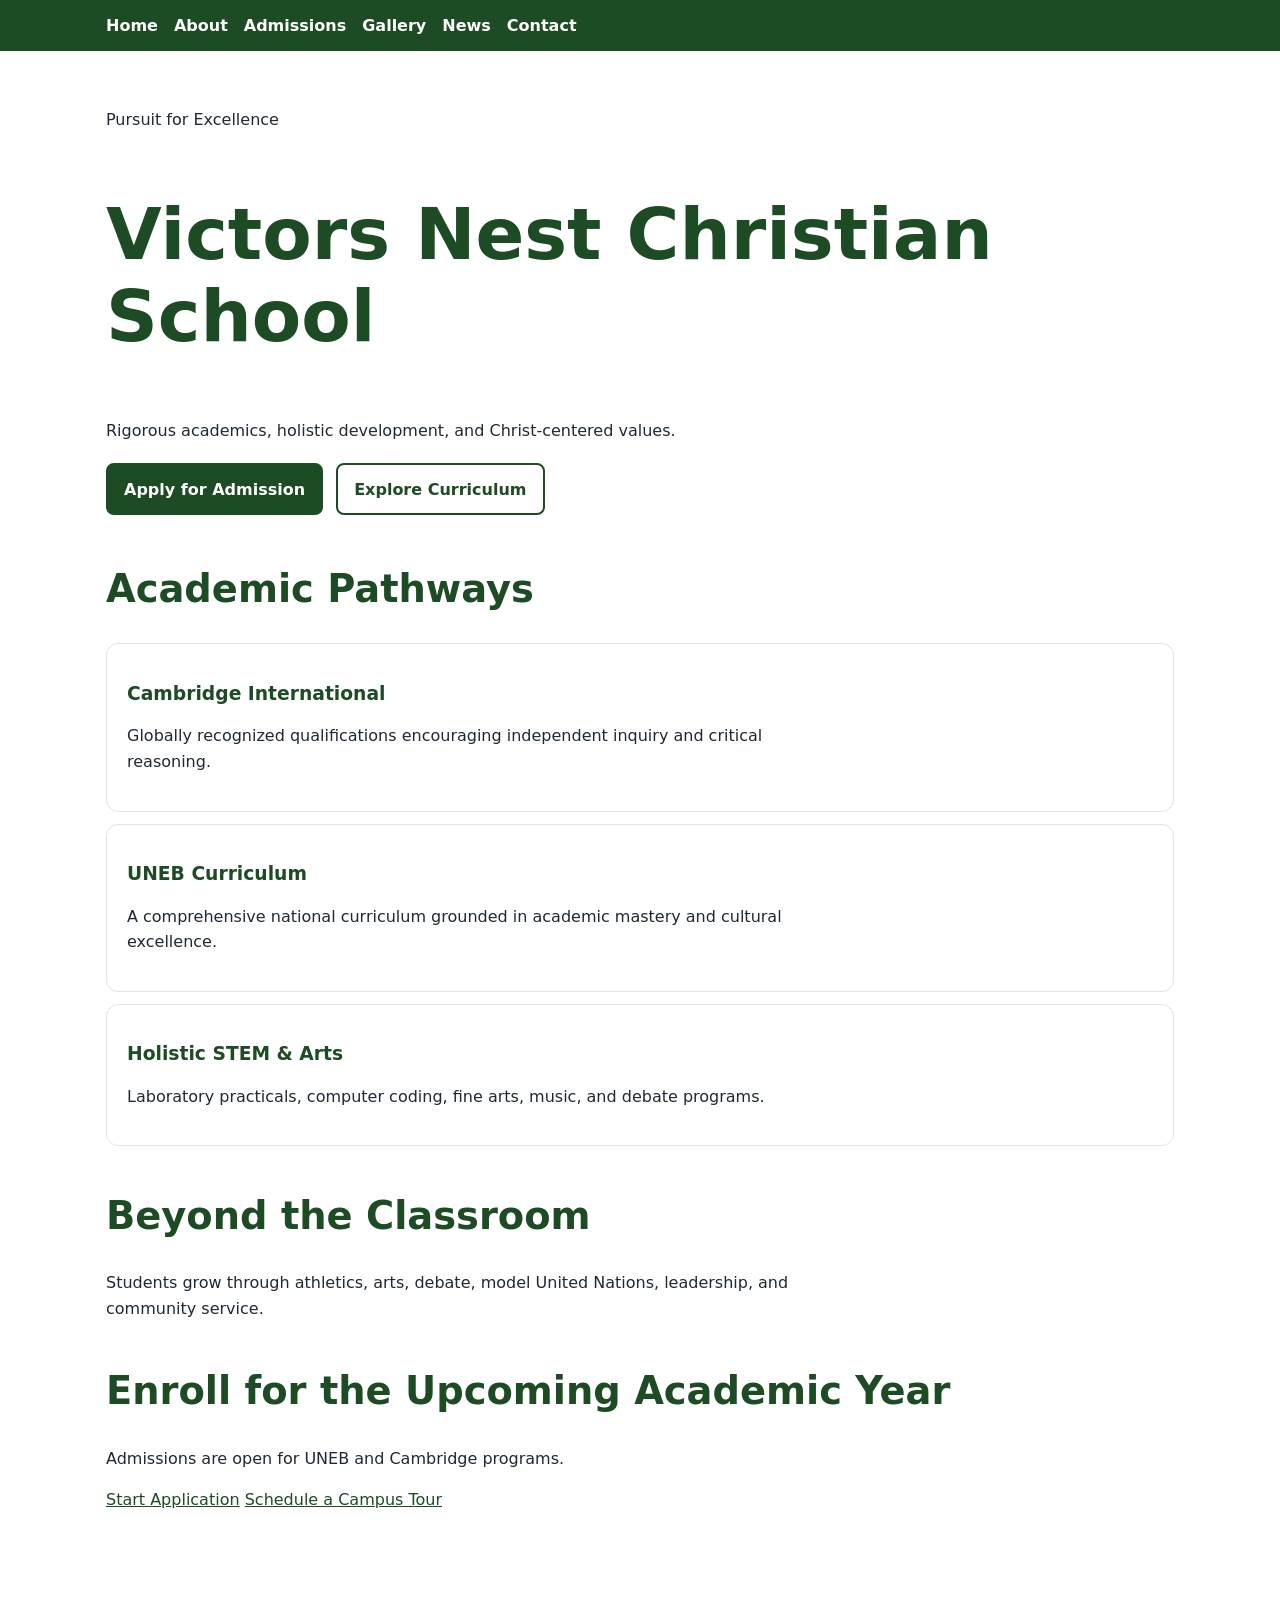
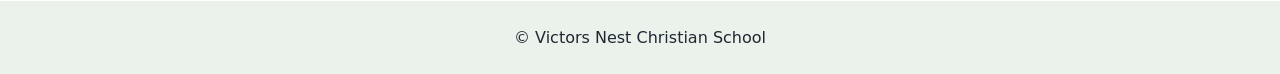
<file: index.html>
<!doctype html>
<html lang="en">
<head>
  <meta charset="utf-8">
  <meta name="viewport" content="width=device-width, initial-scale=1">
  <title>Victors Nest Christian School</title>
  <meta name="description" content="Victors Nest Christian School — academic excellence and Christ-centered growth.">
  <link rel="stylesheet" href="assets/style.css">
</head>
<body>
  <header>
    <nav aria-label="Main navigation">
      <a href="index.html">Home</a>
      <a href="about.html">About</a>
      <a href="admission.html">Admissions</a>
      <a href="gallery.html">Gallery</a>
      <a href="news.html">News</a>
      <a href="contact.html">Contact</a>
    </nav>
  </header>

  <main>
    <section>
      <p>Pursuit for Excellence</p>
      <h1>Victors Nest Christian School</h1>
      <p>Rigorous academics, holistic development, and Christ-centered values.</p>
      <a href="admission.html">Apply for Admission</a>
      <a href="#curriculum">Explore Curriculum</a>
    </section>

    <section id="curriculum">
      <h2>Academic Pathways</h2>
      <article>
        <h3>Cambridge International</h3>
        <p>Globally recognized qualifications encouraging independent inquiry and critical reasoning.</p>
      </article>
      <article>
        <h3>UNEB Curriculum</h3>
        <p>A comprehensive national curriculum grounded in academic mastery and cultural excellence.</p>
      </article>
      <article>
        <h3>Holistic STEM &amp; Arts</h3>
        <p>Laboratory practicals, computer coding, fine arts, music, and debate programs.</p>
      </article>
    </section>

    <section>
      <h2>Beyond the Classroom</h2>
      <p>Students grow through athletics, arts, debate, model United Nations, leadership, and community service.</p>
    </section>

    <section>
      <h2>Enroll for the Upcoming Academic Year</h2>
      <p>Admissions are open for UNEB and Cambridge programs.</p>
      <a href="admission.html">Start Application</a>
      <a href="contact.html">Schedule a Campus Tour</a>
    </section>
  </main>

  <footer>
    <p>&copy; Victors Nest Christian School</p>
  </footer>
</body>
</html>
</file>
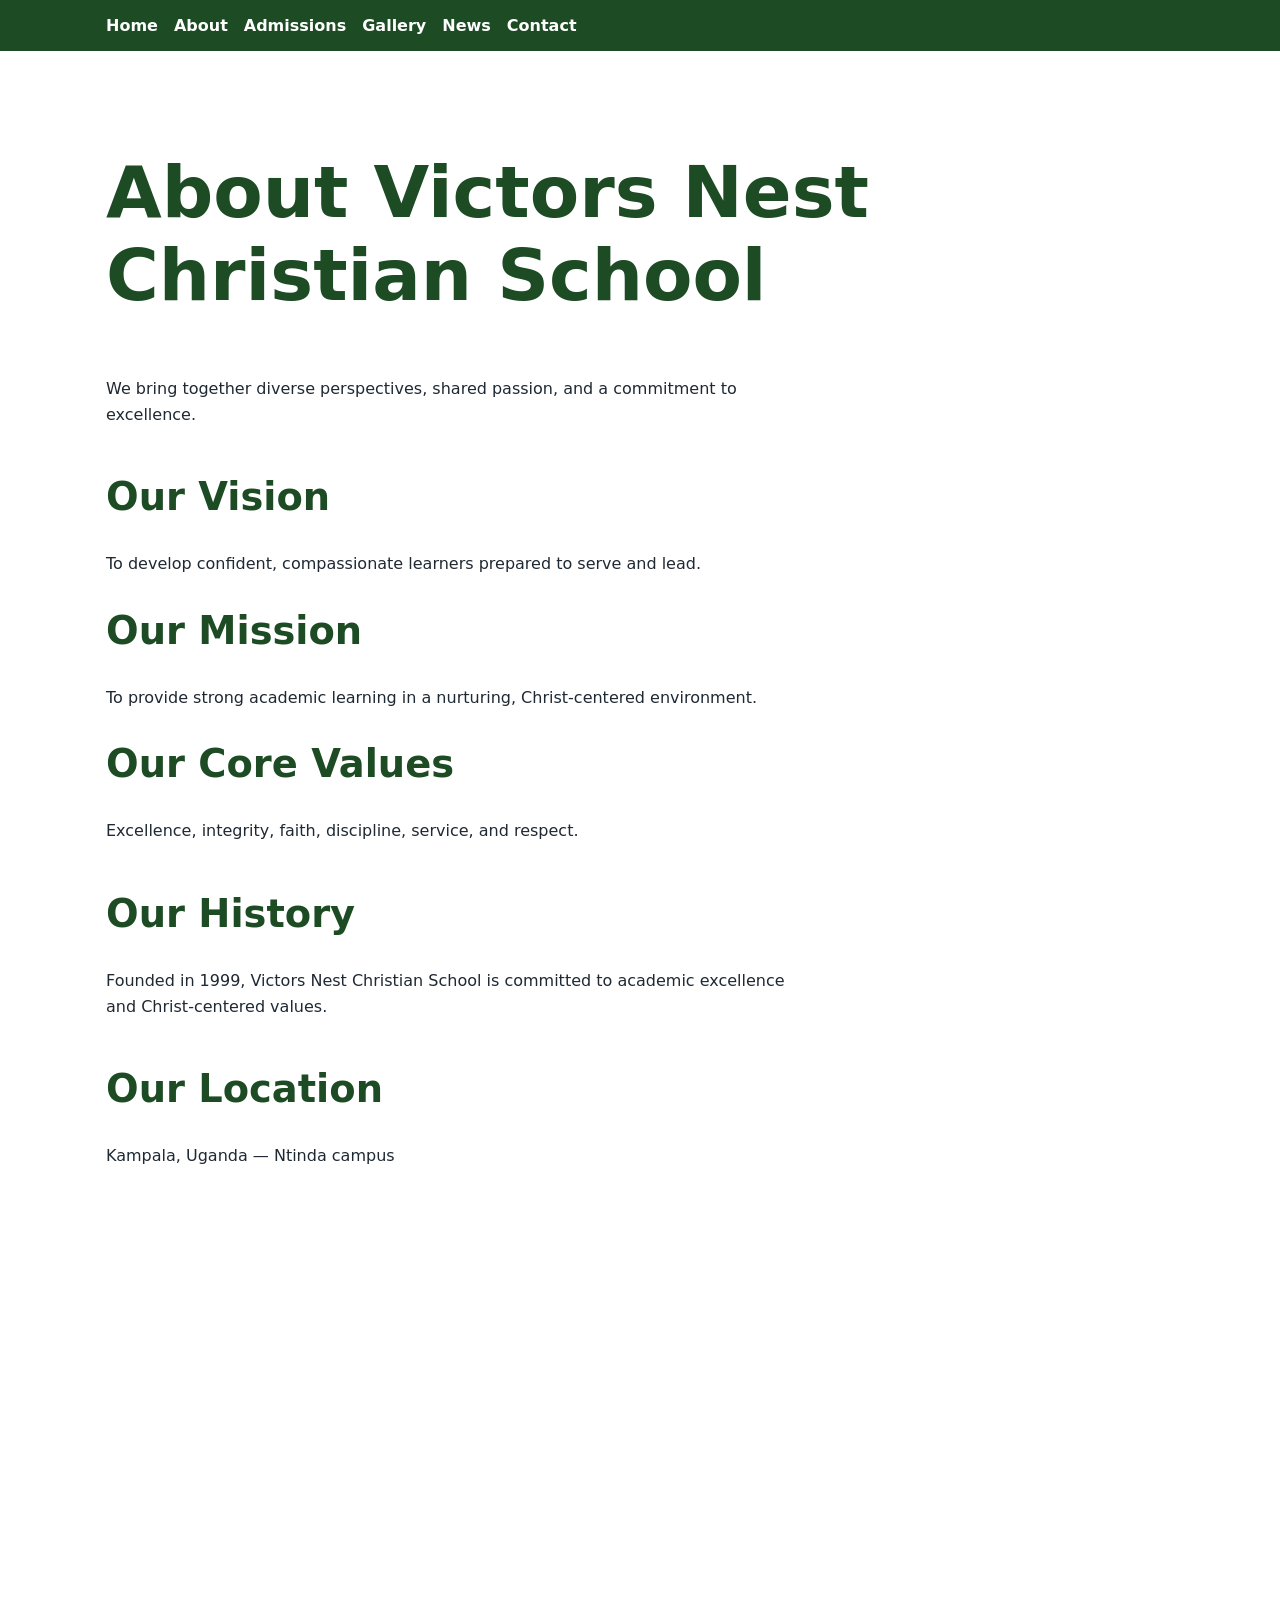
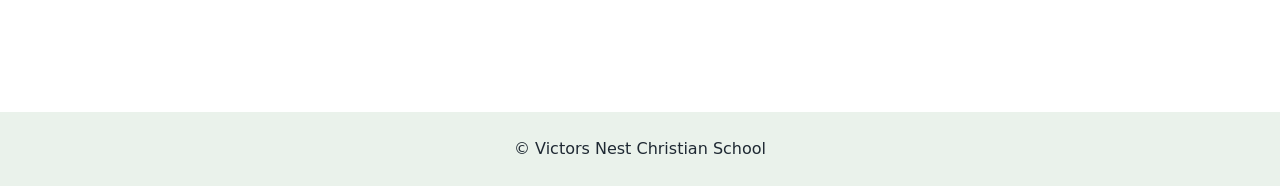
<file: about.html>
<!doctype html>
<html lang="en">
<head>
  <meta charset="utf-8">
  <meta name="viewport" content="width=device-width, initial-scale=1">
  <title>About — Victors Nest Christian School</title>
  <link rel="stylesheet" href="assets/style.css">
</head>
<body>
  <header>
    <nav aria-label="Main navigation">
      <a href="index.html">Home</a>
      <a href="about.html">About</a>
      <a href="admission.html">Admissions</a>
      <a href="gallery.html">Gallery</a>
      <a href="news.html">News</a>
      <a href="contact.html">Contact</a>
    </nav>
  </header>
  <main>
    <section>
      <h1>About Victors Nest Christian School</h1>
      <p>We bring together diverse perspectives, shared passion, and a commitment to excellence.</p>
    </section>
    <section>
      <h2>Our Vision</h2>
      <p>To develop confident, compassionate learners prepared to serve and lead.</p>
      <h2>Our Mission</h2>
      <p>To provide strong academic learning in a nurturing, Christ-centered environment.</p>
      <h2>Our Core Values</h2>
      <p>Excellence, integrity, faith, discipline, service, and respect.</p>
    </section>
    <section>
      <h2>Our History</h2>
      <p>Founded in 1999, Victors Nest Christian School is committed to academic excellence and Christ-centered values.</p>
    </section>
    <section>
      <h2>Our Location</h2>
      <p>Kampala, Uganda — Ntinda campus</p>
      <iframe title="Map of Ntinda, Kampala" src="https://maps.google.com/maps?q=ntinda&amp;t=m&amp;z=12&amp;ie=UTF8&amp;iwloc=&amp;output=embed" width="100%" height="432" loading="lazy"></iframe>
    </section>
  </main>
  <footer><p>&copy; Victors Nest Christian School</p></footer>
</body>
</html>
</file>
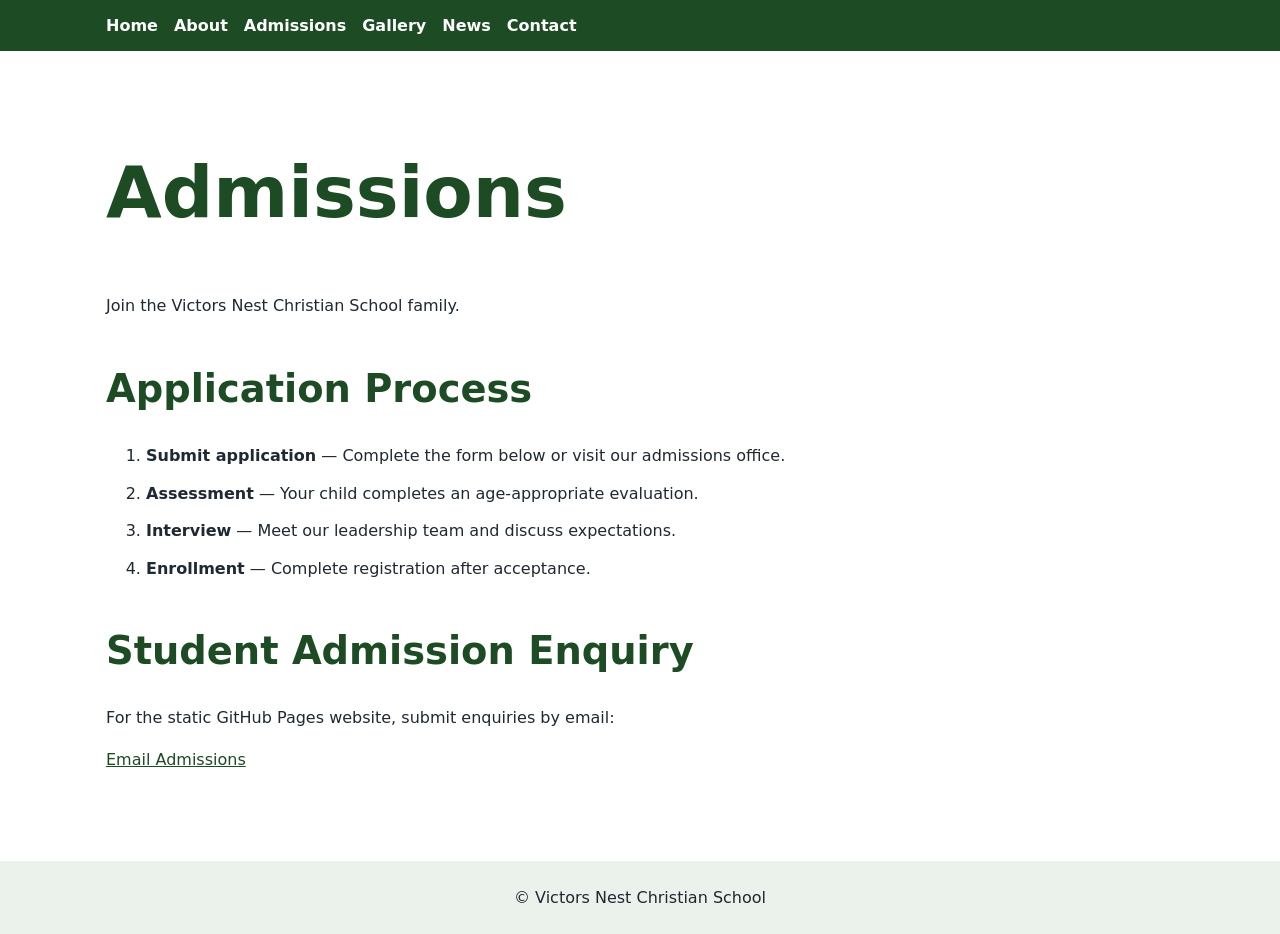
<file: admission.html>
<!doctype html>
<html lang="en">
<head>
  <meta charset="utf-8">
  <meta name="viewport" content="width=device-width, initial-scale=1">
  <title>Admissions — Victors Nest Christian School</title>
  <link rel="stylesheet" href="assets/style.css">
</head>
<body>
  <header>
    <nav aria-label="Main navigation">
      <a href="index.html">Home</a>
      <a href="about.html">About</a>
      <a href="admission.html">Admissions</a>
      <a href="gallery.html">Gallery</a>
      <a href="news.html">News</a>
      <a href="contact.html">Contact</a>
    </nav>
  </header>
  <main>
    <section>
      <h1>Admissions</h1>
      <p>Join the Victors Nest Christian School family.</p>
    </section>
    <section>
      <h2>Application Process</h2>
      <ol>
        <li><strong>Submit application</strong> — Complete the form below or visit our admissions office.</li>
        <li><strong>Assessment</strong> — Your child completes an age-appropriate evaluation.</li>
        <li><strong>Interview</strong> — Meet our leadership team and discuss expectations.</li>
        <li><strong>Enrollment</strong> — Complete registration after acceptance.</li>
      </ol>
    </section>
    <section>
      <h2>Student Admission Enquiry</h2>
      <p>For the static GitHub Pages website, submit enquiries by email:</p>
      <a href="mailto:kennedyiyundhu@gmail.com?subject=New%20Student%20Admission%20Enquiry">Email Admissions</a>
    </section>
  </main>
  <footer><p>&copy; Victors Nest Christian School</p></footer>
</body>
</html>
</file>
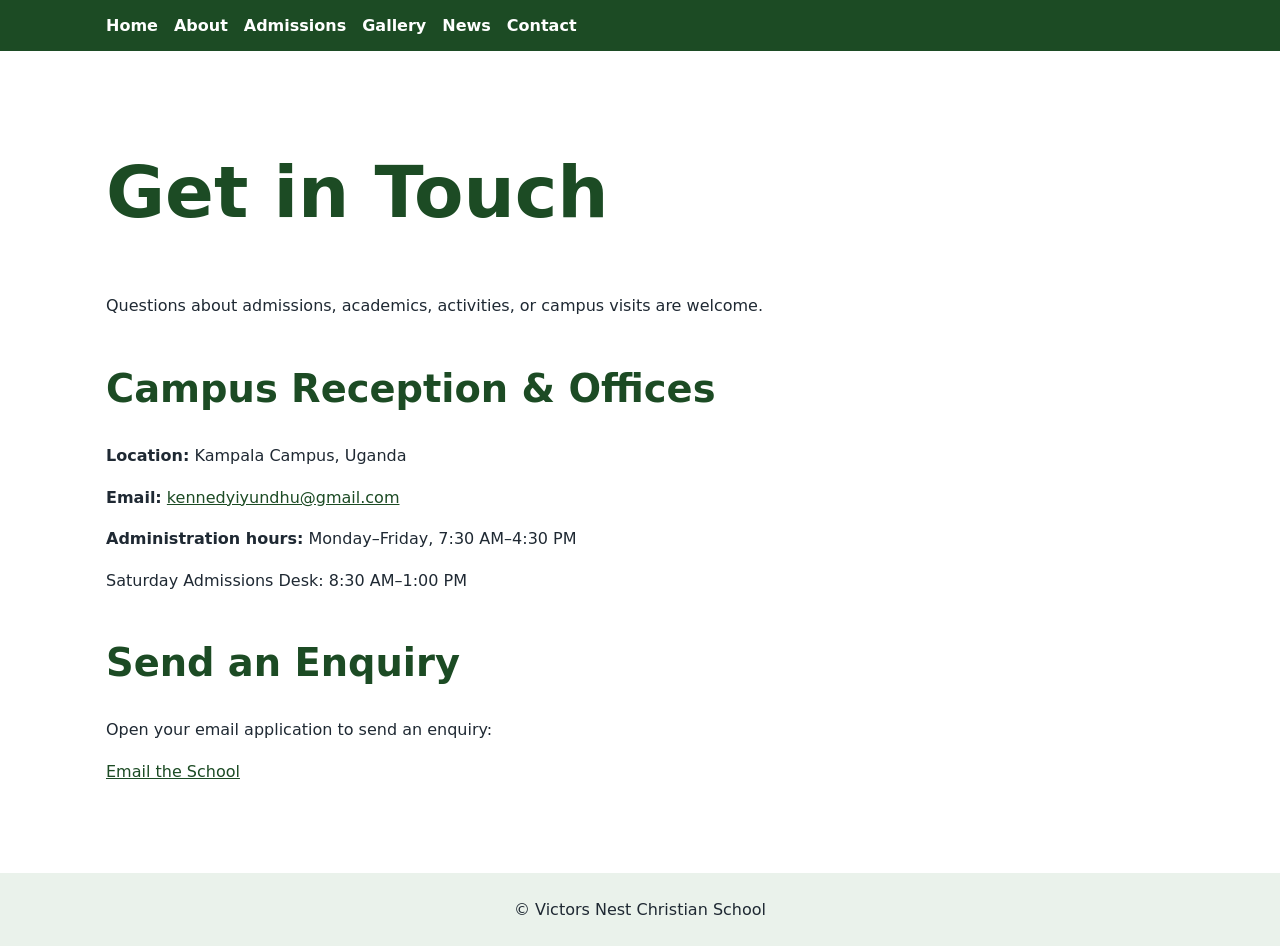
<file: contact.html>
<!doctype html>
<html lang="en">
<head>
  <meta charset="utf-8">
  <meta name="viewport" content="width=device-width, initial-scale=1">
  <title>Contact — Victors Nest Christian School</title>
  <link rel="stylesheet" href="assets/style.css">
</head>
<body>
  <header>
    <nav aria-label="Main navigation">
      <a href="index.html">Home</a>
      <a href="about.html">About</a>
      <a href="admission.html">Admissions</a>
      <a href="gallery.html">Gallery</a>
      <a href="news.html">News</a>
      <a href="contact.html">Contact</a>
    </nav>
  </header>
  <main>
    <section>
      <h1>Get in Touch</h1>
      <p>Questions about admissions, academics, activities, or campus visits are welcome.</p>
    </section>
    <section>
      <h2>Campus Reception &amp; Offices</h2>
      <p><strong>Location:</strong> Kampala Campus, Uganda</p>
      <p><strong>Email:</strong> <a href="mailto:kennedyiyundhu@gmail.com">kennedyiyundhu@gmail.com</a></p>
      <p><strong>Administration hours:</strong> Monday–Friday, 7:30 AM–4:30 PM</p>
      <p>Saturday Admissions Desk: 8:30 AM–1:00 PM</p>
    </section>
    <section>
      <h2>Send an Enquiry</h2>
      <p>Open your email application to send an enquiry:</p>
      <a href="mailto:kennedyiyundhu@gmail.com?subject=School%20Enquiry">Email the School</a>
    </section>
  </main>
  <footer><p>&copy; Victors Nest Christian School</p></footer>
</body>
</html>
</file>
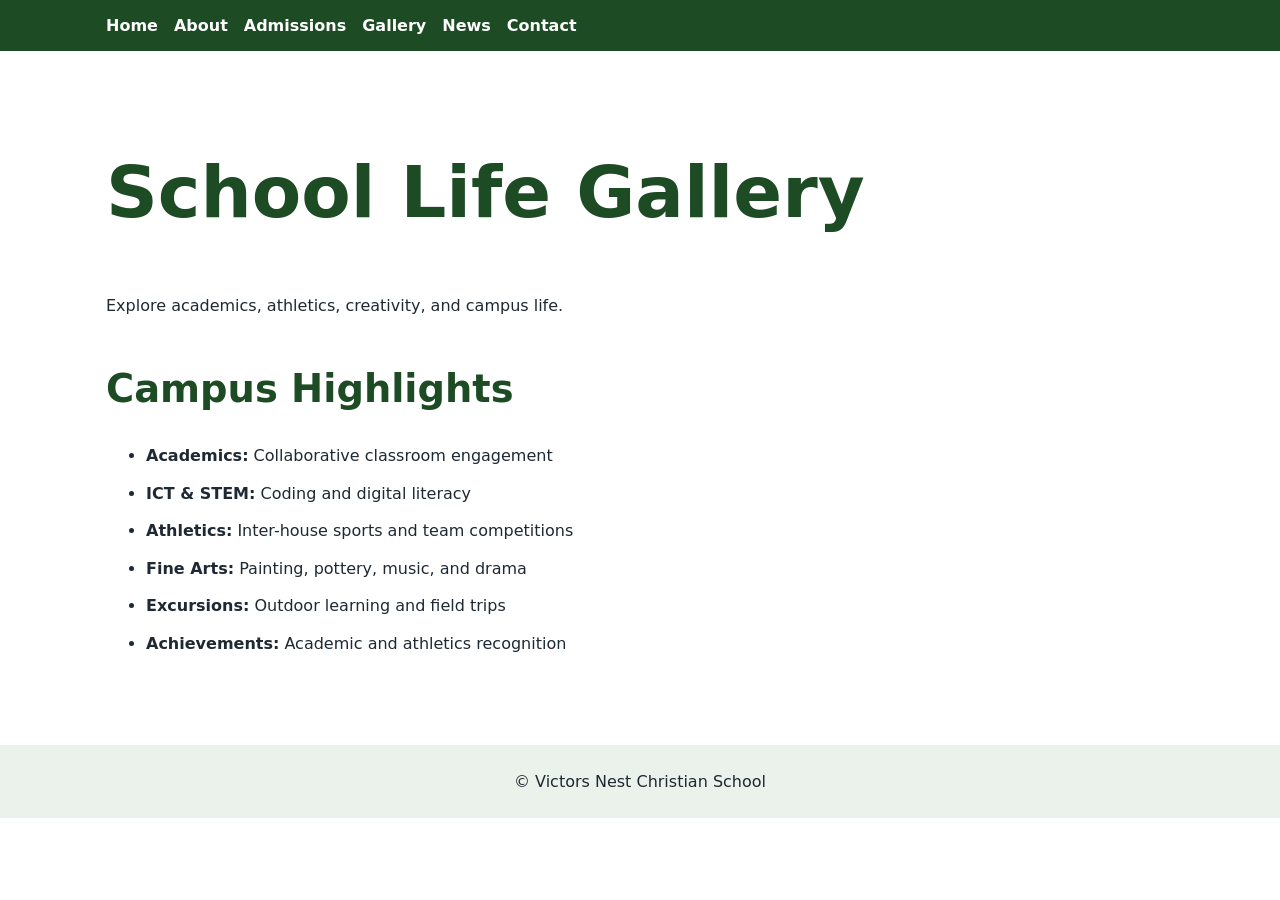
<file: gallery.html>
<!doctype html>
<html lang="en">
<head>
  <meta charset="utf-8">
  <meta name="viewport" content="width=device-width, initial-scale=1">
  <title>Gallery — Victors Nest Christian School</title>
  <link rel="stylesheet" href="assets/style.css">
</head>
<body>
  <header>
    <nav aria-label="Main navigation">
      <a href="index.html">Home</a>
      <a href="about.html">About</a>
      <a href="admission.html">Admissions</a>
      <a href="gallery.html">Gallery</a>
      <a href="news.html">News</a>
      <a href="contact.html">Contact</a>
    </nav>
  </header>
  <main>
    <section>
      <h1>School Life Gallery</h1>
      <p>Explore academics, athletics, creativity, and campus life.</p>
    </section>
    <section>
      <h2>Campus Highlights</h2>
      <ul>
        <li><strong>Academics:</strong> Collaborative classroom engagement</li>
        <li><strong>ICT &amp; STEM:</strong> Coding and digital literacy</li>
        <li><strong>Athletics:</strong> Inter-house sports and team competitions</li>
        <li><strong>Fine Arts:</strong> Painting, pottery, music, and drama</li>
        <li><strong>Excursions:</strong> Outdoor learning and field trips</li>
        <li><strong>Achievements:</strong> Academic and athletics recognition</li>
      </ul>
    </section>
  </main>
  <footer><p>&copy; Victors Nest Christian School</p></footer>
</body>
</html>
</file>
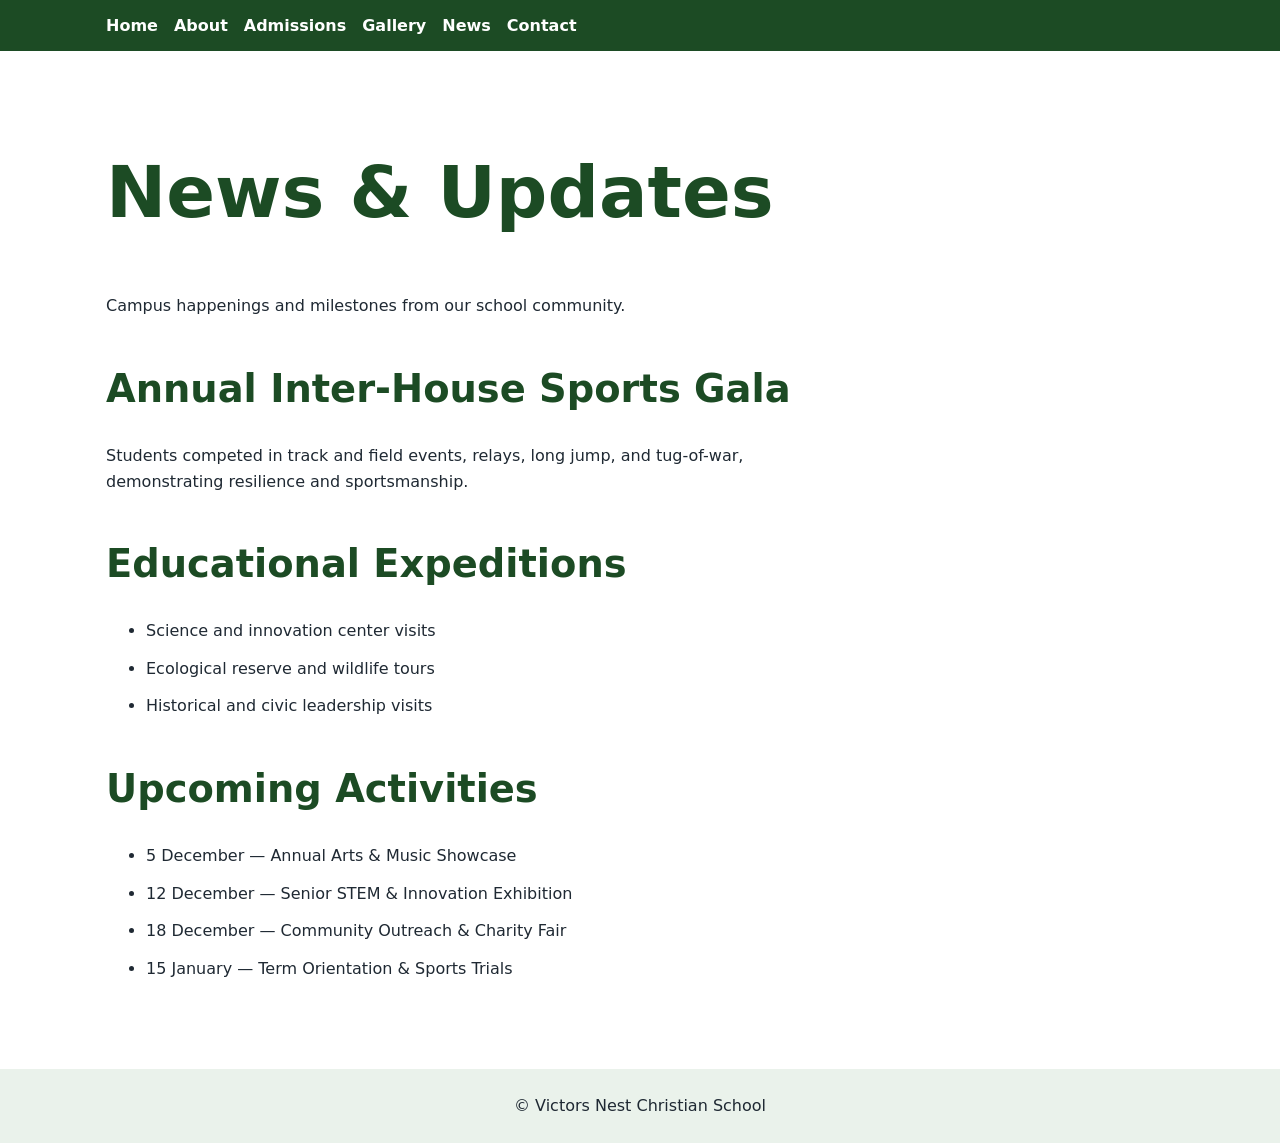
<file: news.html>
<!doctype html>
<html lang="en">
<head>
  <meta charset="utf-8">
  <meta name="viewport" content="width=device-width, initial-scale=1">
  <title>News — Victors Nest Christian School</title>
  <link rel="stylesheet" href="assets/style.css">
</head>
<body>
  <header>
    <nav aria-label="Main navigation">
      <a href="index.html">Home</a>
      <a href="about.html">About</a>
      <a href="admission.html">Admissions</a>
      <a href="gallery.html">Gallery</a>
      <a href="news.html">News</a>
      <a href="contact.html">Contact</a>
    </nav>
  </header>
  <main>
    <section>
      <h1>News &amp; Updates</h1>
      <p>Campus happenings and milestones from our school community.</p>
    </section>
    <section>
      <h2>Annual Inter-House Sports Gala</h2>
      <p>Students competed in track and field events, relays, long jump, and tug-of-war, demonstrating resilience and sportsmanship.</p>
    </section>
    <section>
      <h2>Educational Expeditions</h2>
      <ul>
        <li>Science and innovation center visits</li>
        <li>Ecological reserve and wildlife tours</li>
        <li>Historical and civic leadership visits</li>
      </ul>
    </section>
    <section>
      <h2>Upcoming Activities</h2>
      <ul>
        <li>5 December — Annual Arts &amp; Music Showcase</li>
        <li>12 December — Senior STEM &amp; Innovation Exhibition</li>
        <li>18 December — Community Outreach &amp; Charity Fair</li>
        <li>15 January — Term Orientation &amp; Sports Trials</li>
      </ul>
    </section>
  </main>
  <footer><p>&copy; Victors Nest Christian School</p></footer>
</body>
</html>
</file>
<file: assets/style.css>
html { scroll-behavior: smooth; }

:root {
  --green: #1c4b24;
  --green-light: #eaf2eb;
  --gold: #f0bd58;
  --text: #1f2933;
  --muted: #667085;
  --white: #ffffff;
  --border: #dfe5df;
}

* { box-sizing: border-box; }

body {
  margin: 0;
  color: var(--text);
  background: var(--white);
  font-family: system-ui, -apple-system, BlinkMacSystemFont, "Segoe UI", sans-serif;
  line-height: 1.6;
}

header {
  position: sticky;
  top: 0;
  z-index: 10;
  background: var(--green);
}

nav {
  max-width: 1100px;
  margin: 0 auto;
  padding: 0.8rem 1rem;
  display: flex;
  flex-wrap: wrap;
  gap: 0.25rem 1rem;
}

nav a {
  color: var(--white);
  font-weight: 700;
  text-decoration: none;
}

nav a:hover,
nav a:focus-visible { color: var(--gold); }

main {
  max-width: 1100px;
  margin: 0 auto;
  padding: 2.5rem 1rem;
}

section { margin-bottom: 3rem; }

h1, h2, h3 {
  line-height: 1.15;
  color: var(--green);
}

h1 { font-size: clamp(2.2rem, 6vw, 4.5rem); }
h2 { font-size: clamp(1.6rem, 4vw, 2.4rem); }

article,
section section,
li {
  margin-bottom: 0.75rem;
}

article {
  border: 1px solid var(--border);
  border-radius: 12px;
  padding: 1.25rem;
}

p { max-width: 70ch; }

a {
  color: var(--green);
}

main > section:first-child a {
  display: inline-block;
  margin: 0.25rem 0.5rem 0.25rem 0;
  padding: 0.7rem 1rem;
  border: 2px solid var(--green);
  border-radius: 8px;
  background: var(--green);
  color: var(--white);
  font-weight: 700;
  text-decoration: none;
}

main > section:first-child a:last-of-type {
  background: var(--white);
  color: var(--green);
}

iframe {
  border: 0;
  border-radius: 12px;
}

footer {
  padding: 1.5rem 1rem;
  background: var(--green-light);
  text-align: center;
}

footer p { margin: 0 auto; }

@media (prefers-reduced-motion: reduce) {
  html { scroll-behavior: auto; }
}
</file>
